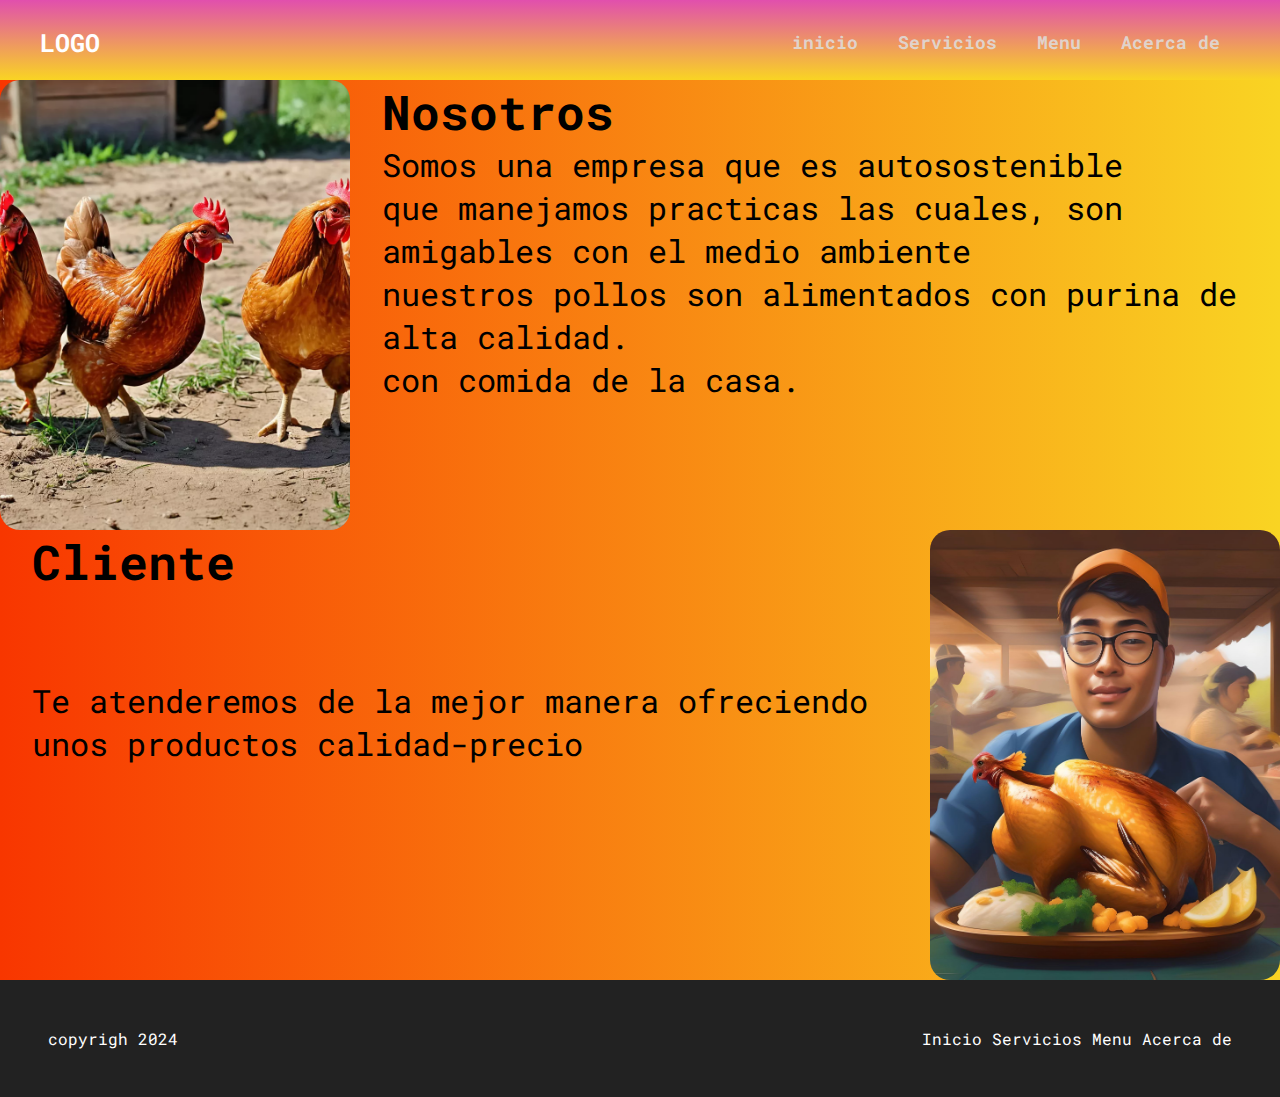
<file: Acercade.html>
<!DOCTYPE html>
<html lang="en">
<head>
    <meta charset="UTF-8">
    <meta name="viewport" content="width=device-width, initial-scale=1.0">
    <link rel="preconnect" href="https://fonts.googleapis.com">
    <link rel="preconnect" href="https://fonts.gstatic.com" crossorigin>
    <link href="https://fonts.googleapis.com/css2?family=Montserrat:ital,wght@0,100..900;1,100..900&family=Roboto+Mono:ital,wght@0,100..700;1,100..700&family=Ubuntu+Sans:ital,wght@0,100..800;1,100..800&display=swap" rel="stylesheet">
    <link rel="website icon" type="png" href="img/icono.png">
    <link rel="stylesheet" href="css/acercade.css">
    <title>Acerca de </title>
</head>
<body>
    <header>
       
        <div class="content">
            <div class="menu container">
                <a href="index.html" class="logo">logo</a>
                <input type="checkbox" id="menu" />
                <label for="menu">
                    <img src="img/Rayasblancas.png" class="menu-icono" alt=""  width=" 30px"/>
                </label>

                <nav class="navbar">
                    <ul>
                        <li><a href="index.html">inicio</a></li>
                        <li><a href="servios.html">Servicios</a></li>                            
                        <li><a href="menu.html">Menu</a></li>
                        <li><a href="Acercade.html">Acerca de</a></li>
                    </ul>
                </nav>
            </div>
        </div>

</header>
<article class="mision">
    <img  src="img/pollocampo.png" class="pollo" width="300px" />
    <div>
        <h2 class="mision__title">Nosotros</h2>
        <p class="mision__paragraph">Somos una empresa que es autosostenible
            <br>
            que manejamos practicas las cuales, son amigables con el medio ambiente
            <br>
            nuestros pollos son alimentados con purina de alta calidad.
            <br>
            con comida de la casa.
        </p>
    </div>

</article>
<article class="recibimiento">
    <div>
        <h2>Cliente</h2>
    <br>
    <p>
        <br>Te atenderemos de la mejor manera  ofreciendo unos productos 
    
        calidad-precio
    </p>
    </div>
    <img src="img/recibimiento.jpg" class="recibir" width="300px">
</article>


<footer>
    <section class="goofy">
        <a href="index.html">Inicio</a>
        <a href="servios.html">Servicios</a>
        <a href="menu.html">Menu</a>
        <a href="Acercade.html">Acerca de</a>
    </section>
    copyrigh 2024

</footer>

    
</body>
</html>
</file>
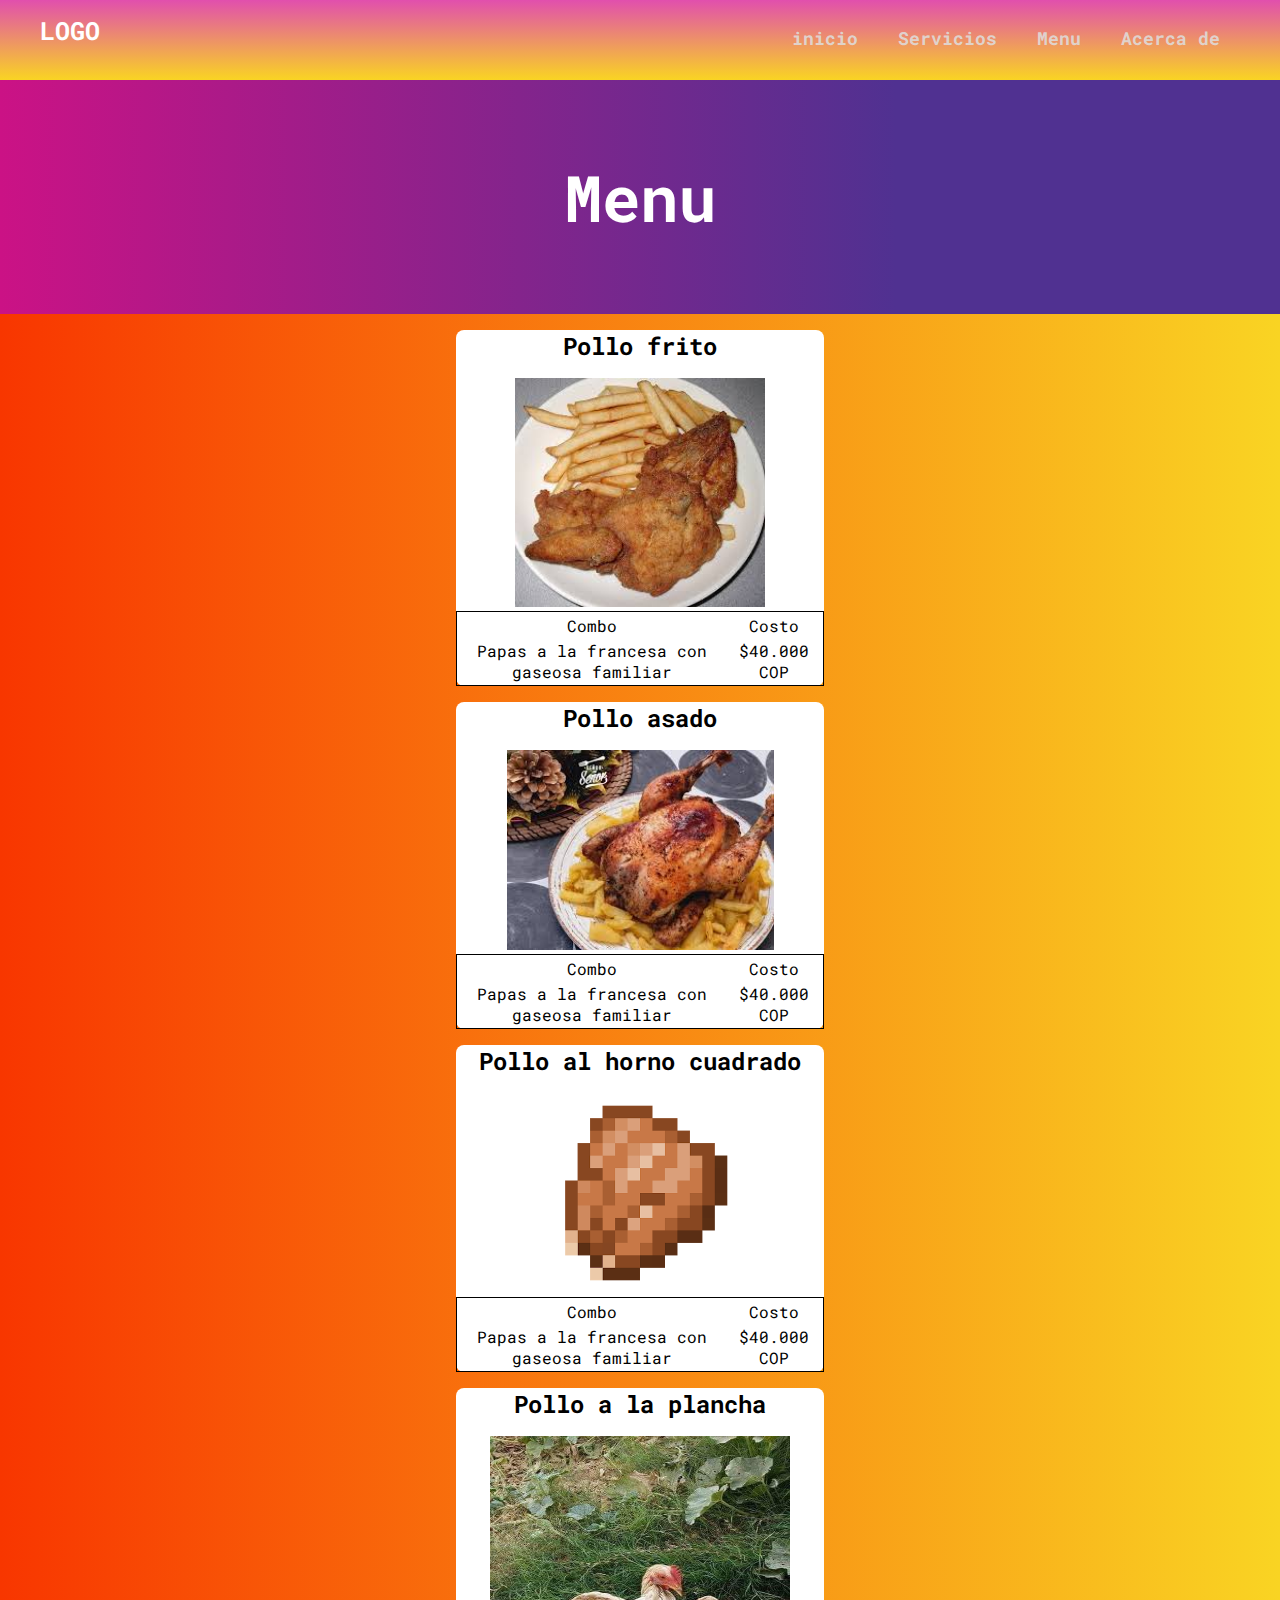
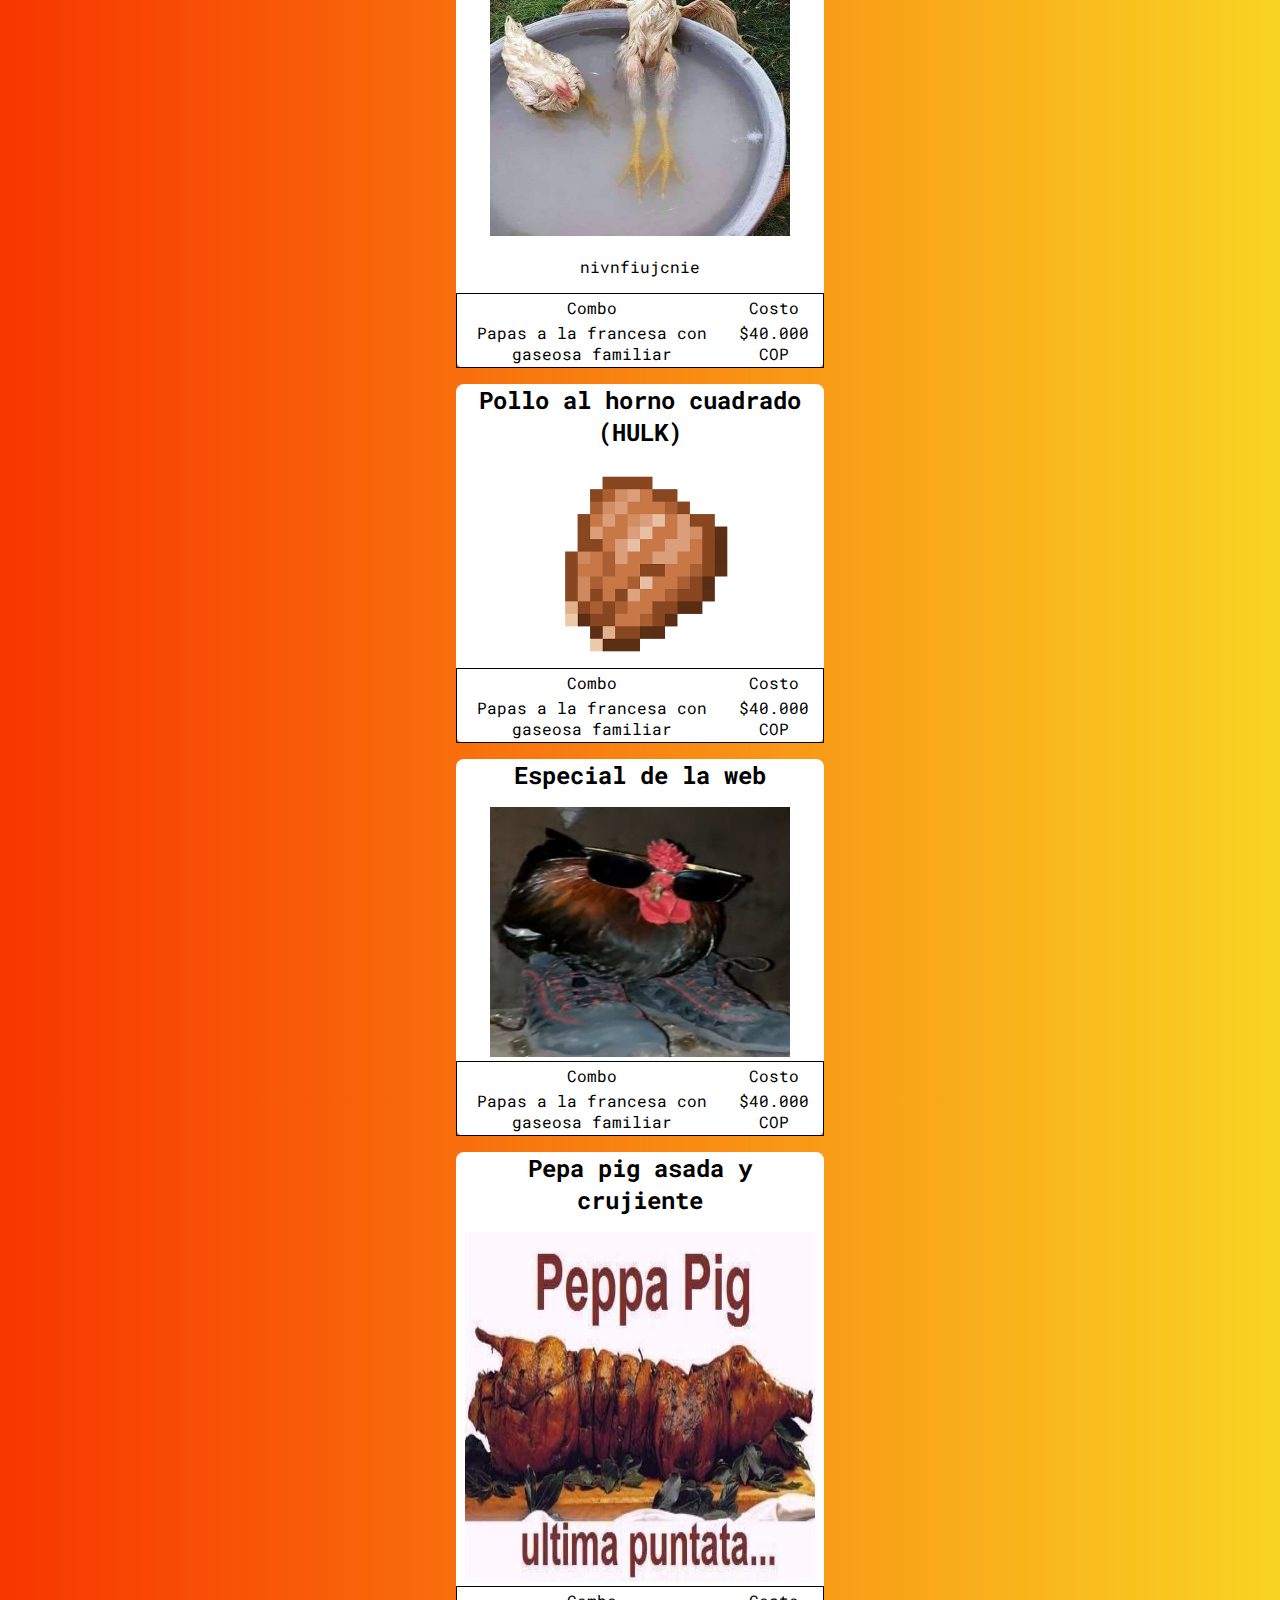
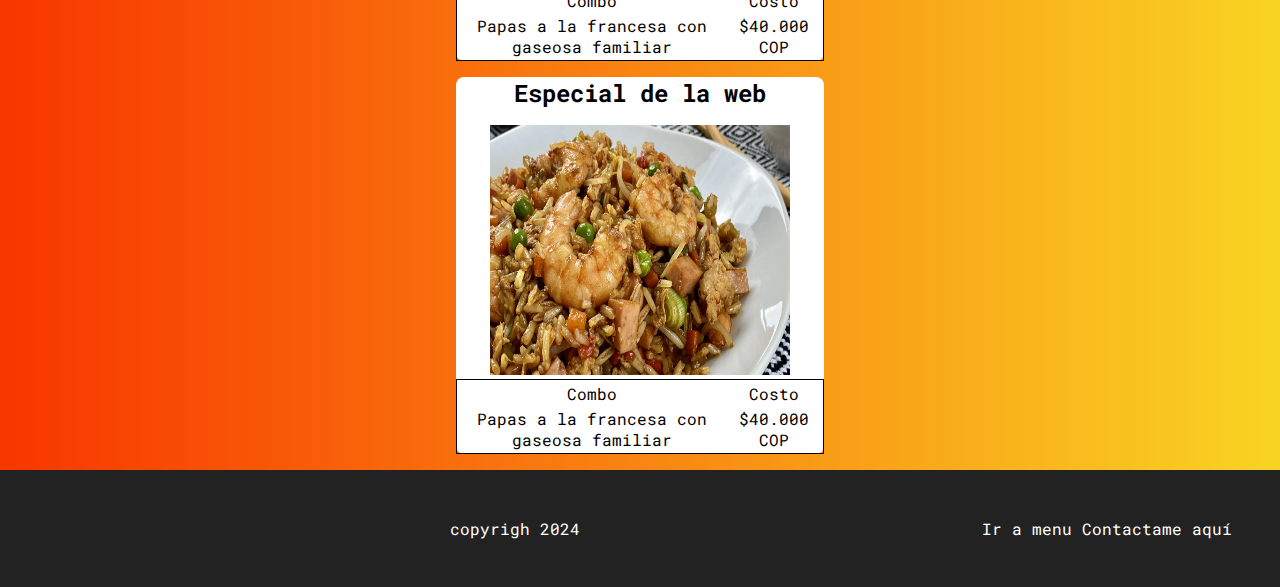
<file: menu.html>
<!DOCTYPE html>
<html lang="en">
    <head>
        <meta charset="UTF-8">
        <meta name="viewport" content="width=device-width, initial-scale=1.0">
        <link rel="preconnect" href="https://fonts.googleapis.com">
        <link rel="preconnect" href="https://fonts.gstatic.com" crossorigin>
        <link href="https://fonts.googleapis.com/css2?family=Montserrat:ital,wght@0,100..900;1,100..900&family=Roboto+Mono:ital,wght@0,100..700;1,100..700&family=Ubuntu+Sans:ital,wght@0,100..800;1,100..800&display=swap" rel="stylesheet">
        <link rel="website icon" type="png" href="img/icono.png">
        <link rel="stylesheet " href="css/menu.css" />
        <title>Menu Del Pollo</title>
    </head>
    <body>
        <div class="content">
            <div class="menu container">
                <a href="index.html" class="logo">logo</a>
                <input type="checkbox" id="menu" />
                <label for="menu">
                    <img src="img/Rayasblancas.png" class="menu-icono" alt=""  width=" 30px"/>
                </label>

                <nav class="navbar">
                    <ul>
                        <li style="list-style-type: none;"><a href="index.html">inicio</a></li>
                        <li style="list-style-type: none;"><a href="servios.html">Servicios</a></li>                            
                        <li style="list-style-type: none;"><a href="menu.html">Menu</a></li>
                        <li style="list-style-type: none;"><a href="Acercade.html">Acerca de</a></li>
                    </ul>
                </nav>
            </div>
        </div>
        <header>    
            <h1 id="titulo">Menu</h1>
        </header>
        <div class="superdiv">
            <section class="menuses">
                <div class="ineal">
                    <div class="fish">
                        <article class="food_1">
                            <h2>Pollo frito</h2>
                            <img src="img/Pollofrito.png" width="250px" />
                            <table>
                                <tr>
                                    <td>Combo</td>
                                    <td>Costo</td>
                                </tr>
                                <tr>
                                    <td>Papas a la francesa con gaseosa familiar</td>
                                    <td>$40.000 COP</td>
                                </tr>
                            </table>
                        </article>  
                        <article class="food_2">
                            <h2>Pollo asado </h2>
                            <img src="img/polloasado.png" height="200px" />
                            <table>
                                <tr>
                                    <td>Combo</td>
                                    <td>Costo</td>
                                </tr>
                                <tr>
                                    <td>Papas a la francesa con gaseosa familiar</td>
                                    <td>$40.000 COP</td>
                                </tr>
                            </table>
                        </article>
                        <article class="food_3">
                            <h2>Pollo al horno cuadrado </h2>
                            <img src="img/minecaftpollo.png" height="200px" />
                            <table>
                                <tr>
                                    <td>Combo</td>
                                    <td>Costo</td>
                                </tr>
                                <tr>
                                    <td>Papas a la francesa con gaseosa familiar</td>
                                    <td>$40.000 COP</td>
                                </tr>
                            </table>
                        </article>
                        <article class="food_4">
                            <h2>Pollo a la plancha</h2>
                            
                            <img src="img/polloplancha.png" width="300px" height="400px"/>
                            <p>nivnfiujcnie</p>
                            <table>
                                <tr>
                                    <td>Combo</td>
                                    <td>Costo</td>
                                </tr>
                                <tr>
                                    <td>Papas a la francesa con gaseosa familiar</td>
                                    <td>$40.000 COP</td>
                                </tr>
                            </table>
                        </article>
                        <article class="food_5">
                            <h2>Pollo al horno cuadrado (HULK) </h2>
                            <img src="img/minecaftpollo.png" height="200px" />
                            <table>
                                <tr>
                                    <td>Combo</td>
                                    <td>Costo</td>
                                </tr>
                                <tr>
                                    <td>Papas a la francesa con gaseosa familiar</td>
                                    <td>$40.000 COP</td>
                                </tr>
                            </table>
                        </article>
                    </div>
                    <div class="linea">
                        <article class="food_6">
                            <h2>Especial de la web</h2>
                            <img  src="img/Polloasteik.png" width="300px " height="250px"/>
                            <table>
                                <tr>
                                    <td>Combo</td>
                                    <td>Costo</td>
                                </tr>
                                <tr>
                                    <td>Papas a la francesa con gaseosa familiar</td>
                                    <td>$40.000 COP</td>
                                </tr>
                            </table> 
                        </article>
                        <article class="food_7">
                            <h2>Pepa pig asada y crujiente</h2>
                            <img  src="img/pepapig.jpg" width="350px " height="350px"/>
                            <table  class="opciones">
                                <tr>
                                    <td>Combo</td>
                                    <td>Costo</td>
                                </tr>
                                <tr>
                                    <td>Papas a la francesa con gaseosa familiar</td>
                                    <td>$40.000 COP</td>
                                </tr>
                            </table>    
                        </article>
                        <article class="food_6">
                            <h2>Especial de la web</h2>
                            <img  src="img/arrozchino.png" width="300px " height="250px"/>
                            <table>
                                <tr>
                                    <td>Combo</td>
                                    <td>Costo</td>
                                </tr>
                                <tr>
                                    <td>Papas a la francesa con gaseosa familiar</td>
                                    <td>$40.000 COP</td>
                                </tr>
                            </table>       
                        </article>
                    </div>
                    </div>
                    
            </section>
        </div>
    <footer>
        <section>
            <a href="#titulo">Ir a menu</a>
            <a href="mailto:edwar1975rr@gmail.com">Contactame aquí</a>
        </section>

        copyrigh 2024
    </footer>
</body>
</html>
</file>
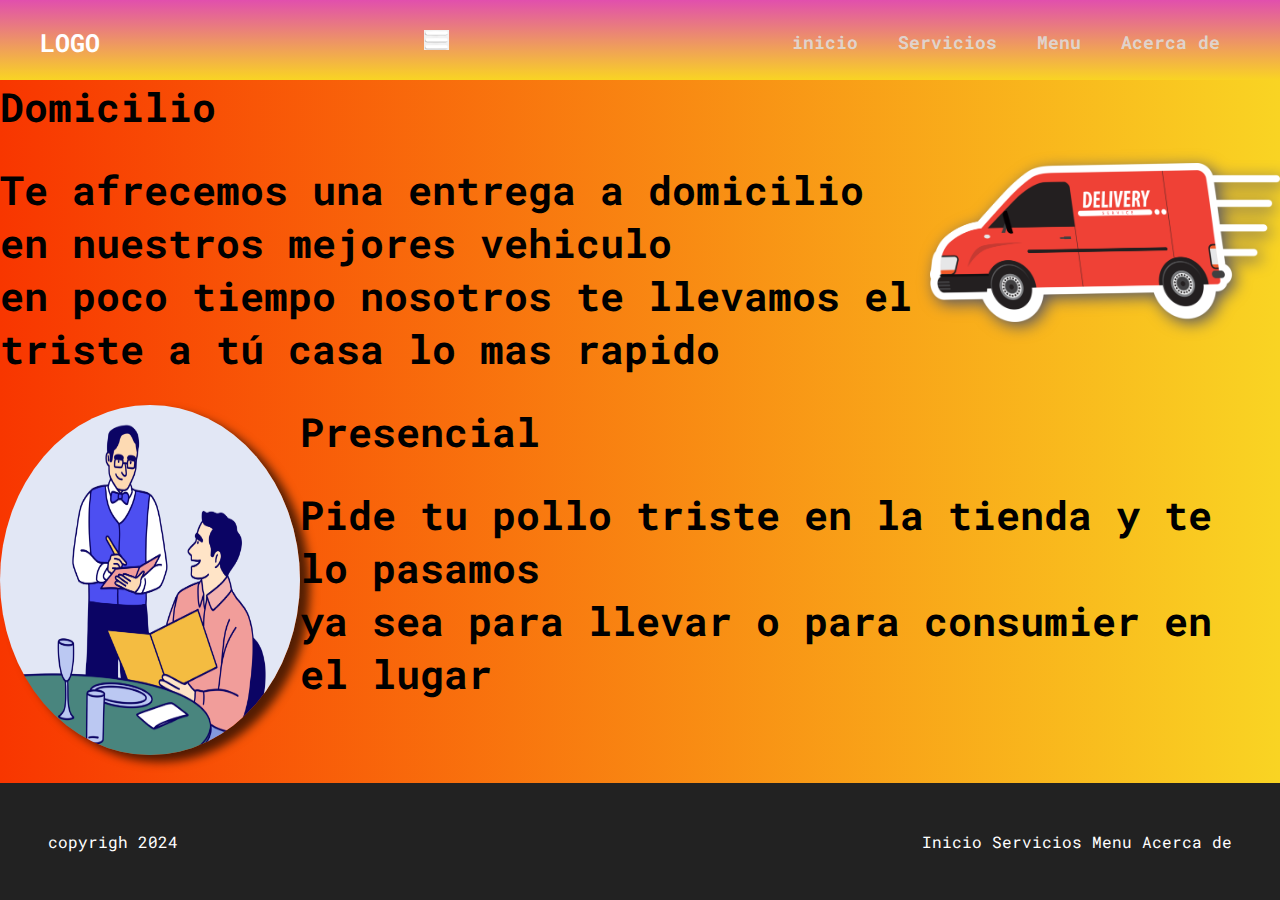
<file: servios.html>
<!DOCTYPE html>
<html lang="en">
<head>
    <meta charset="UTF-8">
    <meta name="viewport" content="width=device-width, initial-scale=1.0">
    <link rel="preconnect" href="https://fonts.googleapis.com">
    <link rel="preconnect" href="https://fonts.gstatic.com" crossorigin>
    <link href="https://fonts.googleapis.com/css2?family=Montserrat:ital,wght@0,100..900;1,100..900&family=Roboto+Mono:ital,wght@0,100..700;1,100..700&family=Ubuntu+Sans:ital,wght@0,100..800;1,100..800&display=swap" rel="stylesheet">
    <link rel="website icon" type="png" href="img/icono.png">
    <link rel="stylesheet" href="css/servicios.css">
    <title>Servicios</title>
</head>
<body>
    <header>
       
        <div class="content">
            <div class="menu container">
                <a href="index.html" class="logo">logo</a>
                <input type="checkbox" id="menu" />
                <label for="menu">
                    <img src="img/Rayasblancas.png" class="menu-icono" alt=""  width=" 30px"/>
                </label>

                <nav class="navbar">
                    <ul>
                        <li><a href="index.html">inicio</a></li>
                        <li><a href="servios.html">Servicios</a></li>                            
                        <li><a href="menu.html">Menu</a></li>
                        <li><a href="Acercade.html">Acerca de</a></li>
                    </ul>
                </nav>
            </div>
        </div>
    </header>
    <div class="padrote">
        <article class="delivery">
            <div>
               <h2 class="text">
                  Domicilio
                </h2>
                <p class="text">Te afrecemos una entrega a domicilio en nuestros mejores vehiculo
                    <br>
                    en poco tiempo nosotros te llevamos el triste a tú casa lo mas rapido
                </p>
            </div>
            <img class="carro" src="img/del.png" >
        </article>
        <article class="pedimiento">
            <img class="otnei" src="img/pedimiento.png" >
            <div>
                <h2 class="text">
                    Presencial
                </h2>
                <p class="text">Pide tu pollo triste en la tienda y te lo pasamos 
                    <br>
                    ya sea para llevar o  para consumier en el lugar
                </p>
            </div>
        </article>
    </div>
<footer>
    <section class="goofy">
        <a href="index.html">Inicio</a>
        <a href="servios.html">Servicios</a>
        <a href="menu.html">Menu</a>
        <a href="Acercade.html">Acerca de</a>
    </section>
    copyrigh 2024

</footer>

    
</body>
</html>
</file>
<file: css/acercade.css>
html{
    height: 100%;
}
*{
    font-family: "Roboto Mono", monospace;
    padding: 0;
    margin: 0;
    box-sizing: border-box;
    text-decoration: none;
    list-style: none;
}
body{
    display: flex;
    flex-direction: column;
    min-height: 100vh;
    background-image: linear-gradient(to right, #f83600 0%, #f9d423  100%);
    font-family: sans-serif;
}

.container{
    max-width: 1200px;
    margin: 0 auto;

}

.content{
    min-height: 80px;
    background-image: linear-gradient(to top, #f9d423  0%, #e14fad 100%);
}
.menu{
    position: absolute;
    top: 10px;
    left: 0;
    right: 0;
    display: flex;
    align-items: center;
    justify-content: space-between;
}
.logo{
    font-size: 25px;
    color: #ffffff;
    text-transform: uppercase;
    font-weight: bold;
}

.menu .navbar ul li{
    position: sticky;
    float: left;
}
.menu .navbar ul li a{
    font-size: 18px;
    padding: 20px;
    color: #DEDEDEDE;
    display: block;
    font-weight: bold;
}
.menu .navbar ul li a:hover{
    color: #ffffff;
}
#menu{
    display: none;
}
.menu-icono{
    width: 25px;
}

.menu label{
    cursor: pointer;
    display: none;
}
.mision{
    font-size: 2rem;
    display: flex;
}
.mision__title{
    margin-left: 2rem;
}
.mision__paragraph{
    margin-left: 2rem;
}
.pollo{
    height: 450px;
    width: 350px;
    object-fit: cover;
    border-radius: 20px;
    transition: all 0.5s ease;
}
.pollo:hover{
    box-shadow: 10px 10px 10px rgba(0, 0, 0, 0.507);
    opacity: 95%;
    transform: rotate(2deg );
    cursor: pointer;
}
.recibimiento{
    margin-left: 2rem;
    font-size: 2rem;
    display: flex;
}
.recibir{
    height: 450px;
    width: 350px;
    object-fit: cover;
    border-radius: 20px;
    transition: all 0.5s ease;
}
.recibir:hover{
    opacity: 95%;
    box-shadow: -10px -10px 10px rgba(0, 0, 0, 0.342);
    opacity: 95%;
    transform: rotate(2deg);
    cursor: pointer;
}
footer{
    margin-top: auto;
    background-color: #222;
    padding: 3rem;
    color: white;

}
footer section{
    float: right;
}
footer p{
    margin: 0;
}
footer a{
    transition: color  0.3s ease;
    color: #fff;
    text-decoration: none;
}
footer a:hover{

    color:darkslateblue;
}
</file>
<file: css/menu.css>
html{
    height: 100%;
    font-family: "Roboto Mono", monospace;
}



 body{
    text-align: center;
    display: flex;
    flex-direction: column;
    min-height: 100vh;
    margin: 0 auto;
    background-image: linear-gradient(to right, #f83600 0%, #f9d423 100%);
} 
.container{
    max-width: 1200px;
    margin: 0 auto;
    margin-bottom: auto;
}

.content{
    min-height: 80px;
    background-image: linear-gradient(to top, #f9d423  0%, #e14fad 100%);
}
.menu{
    position: absolute;
    top: 10px;
    left: 0;
    right: 0;
    display: flex;
    align-items: center;
    justify-content: space-between;
}
.logo{
    text-decoration: none;
    font-size: 25px;
    color: #ffffff;
    text-transform: uppercase;
    font-weight: bold;
}

.menu .navbar ul li{
    text-decoration: none;
    position: relative;
    float: left;
}
.menu .navbar ul li a{
    text-decoration: none;
    font-size: 18px;
    padding: 20px;
    color: #DEDEDEDE;
    font-weight: bold;
}
.menu .navbar ul li a:hover{
    color: #ffffff;
}
#menu{
    display: none;
}
.menu-icono{
    width: 25px;
}

.menu label{
    cursor: pointer;
    display: none;
}
/* C O N T E N I D O */
h1{
    font-size: 3rem;
}

header{
    background: linear-gradient(
        90deg,
        rgba(203,18,133,1)0%,
        rgba(80,49,145,1) 70%
    );
    color: white;
    padding: 2rem 3rem;
}
header h1{
    font-size: 4rem;
    text-align: center;
}
header h1{
    font-size: 4rem;
    text-align: center;
}
/* M E N U */
.menuses{
    width: 400px;
    margin: 0 auto;
}
section article{
    transition: box-shadow 0.4s ease;
    background-color: #fff;
    margin: 1rem;
    border-radius: 0.5rem;
    padding: auto;
    cursor: pointer;
    transition: all .7s ease-out;
}
section article:hover{
    box-shadow: 10px 10px 10px rgba(0, 0, 0, 0.466);
    transform: translateX(7%) translateY(3%);
}
section article h2, section article p{
    margin: 1rem;
}
table{
    border: 1px solid black;
}
footer{
    margin-top: auto;
    background-color: #222;
    padding: 3rem;
    color: white;

}
footer section{
    float: right;
}
footer p{
    margin: 0;
}
footer a{
    transition: color  0.3s ease;
    color: #fff;
    text-decoration: none;
}
footer a:hover{

    color:darkslateblue;
}
</file>
<file: css/servicios.css>
html{
    height: 100%;
}
*{
    font-family: "Roboto Mono", monospace;
    padding: 0;
    margin: 0;
    box-sizing: border-box;
    text-decoration: none;
    list-style: none;
}
body{
    display: flex;
    flex-direction: column;
    min-height: 100vh;
    background-image: linear-gradient(to right, #f83600 0%, #f9d423 100%);
    font-family: sans-serif;
}

.container{
    max-width: 1200px;
    margin: 0 auto;

}

.content{
    min-height: 80px;
    background-image: linear-gradient(to top, #f9d423  0%, #e14fad 100%);
}
.menu{
    position: absolute;
    top: 10px;
    left: 0;
    right: 0;
    display: flex;
    align-items: center;
    justify-content: space-between;
}
.logo{
    font-size: 25px;
    color: #ffffff;
    text-transform: uppercase;
    font-weight: bold;
}

.menu .navbar ul li{
    position: relative;
    float: left;
}
.menu .navbar ul li a{
    font-size: 18px;
    padding: 20px;
    color: #DEDEDEDE;
    display: block;
    font-weight: bold;
}
.menu .navbar ul li a:hover{
    color: #ffffff;
}
#menu{
    display: none;
}
.menu-icono{
    width: 25px;
}
.delivery{
    font-size: 2rem;
    display: flex;
}
.text{
    margin-bottom: 30px;
    font-size: 40px;
    font-weight: 700;
    animation:  text 2s ease-out 1 alternate;
}
@keyframes text{
    0%{
        transform: scale(0);
    }
    100%{
        transform: scale(1.001);
    }
}
.carro{
    width: 350px;
    object-fit: scale-down;
    filter: drop-shadow(4px 4px 8px #556);
    animation:  car 2s ease-out 1 alternate;
}
@keyframes car{
    0%{
        transform: scale(0);
    }
    100%{
        transform: scale(1.001);
    }
}
.otnei{
    height: 350px;
    width: 300px;
    border-radius: 50%;
    box-shadow: 10px 7px 10px rgba(0, 0, 0, 0.671);
    animation:  nei 2s ease-out 1 alternate;
}
@keyframes nei{
    0%{
        transform: scale(0);
    }
    100%{
        transform: scale(1.001);
    }
}

.pedimiento{
    font-size: 2rem;
    display:flex ;
}
footer{
    margin-top: auto;
    background-color: #222;
    padding: 3rem;
    color: white;
}
footer section{
    float: right;
}
footer p{
    margin: 0;
}
footer a{
    transition: color  0.3s ease;
    color: #fff;
    text-decoration: none;
}
footer a:hover{
    cursor: pointer;
    color:darkslateblue;
}
</file>
